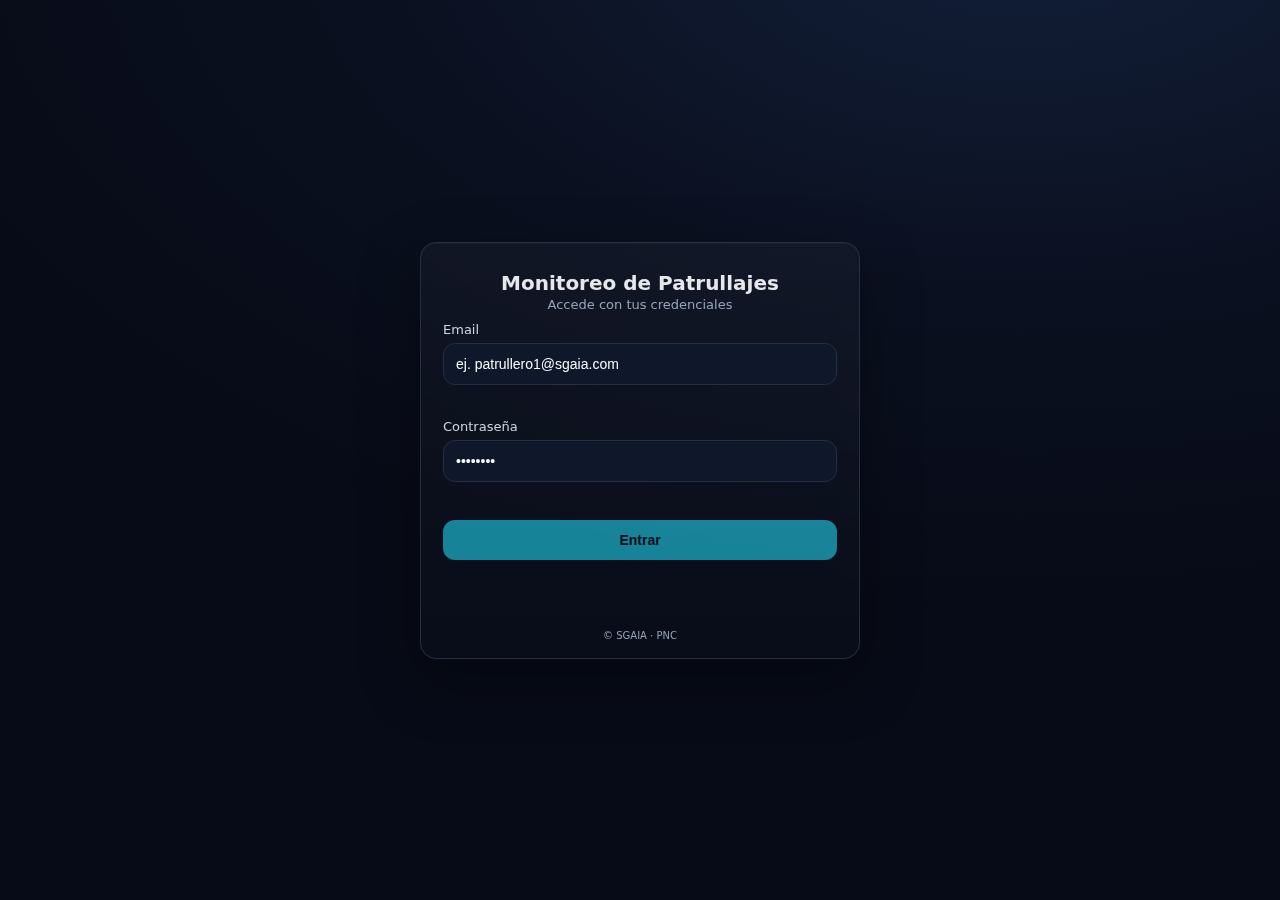
<file: frontend/login.html>
<!DOCTYPE html>
<html lang="es">
<head>
  <meta charset="UTF-8"/>
  <title>Iniciar sesión Monitoreo Patrullajes</title>
  <meta name="viewport" content="width=device-width, initial-scale=1"/>
  <!-- Aquí cargas los estilos -->
  <link rel="stylesheet" href="css/login.css"/>
</head>
<body>
  <main class="login-page">
    <section class="card">
      <header class="card__header">
        <h1>Monitoreo de Patrullajes</h1>
        <p class="subtitle">Accede con tus credenciales</p>
      </header>

      <!-- Tu formulario -->
      <form id="formLogin" novalidate>
        <div class="field">
          <label for="email">Email</label>
          <input id="email" name="email" type="email" autocomplete="username"
                 required placeholder="ej. patrullero1@sgaia.com"/>
          <small class="error" data-for="email"></small>
        </div>

        <div class="field">
          <label for="password">Contraseña</label>
          <input id="password" name="password" type="password" autocomplete="current-password"
                 required minlength="6" maxlength="72" placeholder="••••••••"/>
          <small class="error" data-for="password"></small>
        </div>

        <button id="btnSubmit" type="submit" disabled>Entrar</button>
        <p id="formMsg" class="form-msg"></p>
      </form>

      <footer class="card__footer">
        <small>© SGAIA · PNC </small>
      </footer>
    </section>
  </main>

  <!-- Apunta al backend -->
  <script>
    window.API_BASE_URL = "http://localhost:5000";
  </script>

  <!-- JS modular -->
  <script type="module">
    import { LoginView } from "./src/views/LoginView.js";
    import { AuthController } from "./src/controllers/AuthController.js";
    const view = new LoginView({
      form: "#formLogin",
      email: "#email",
      password: "#password",
      submitBtn: "#btnSubmit",
      fieldErrorSelector: ".error",
      formMsg: "#formMsg",
    });
    const controller = new AuthController(view);
    controller.init();
  </script>
</body>
</html>
</file>
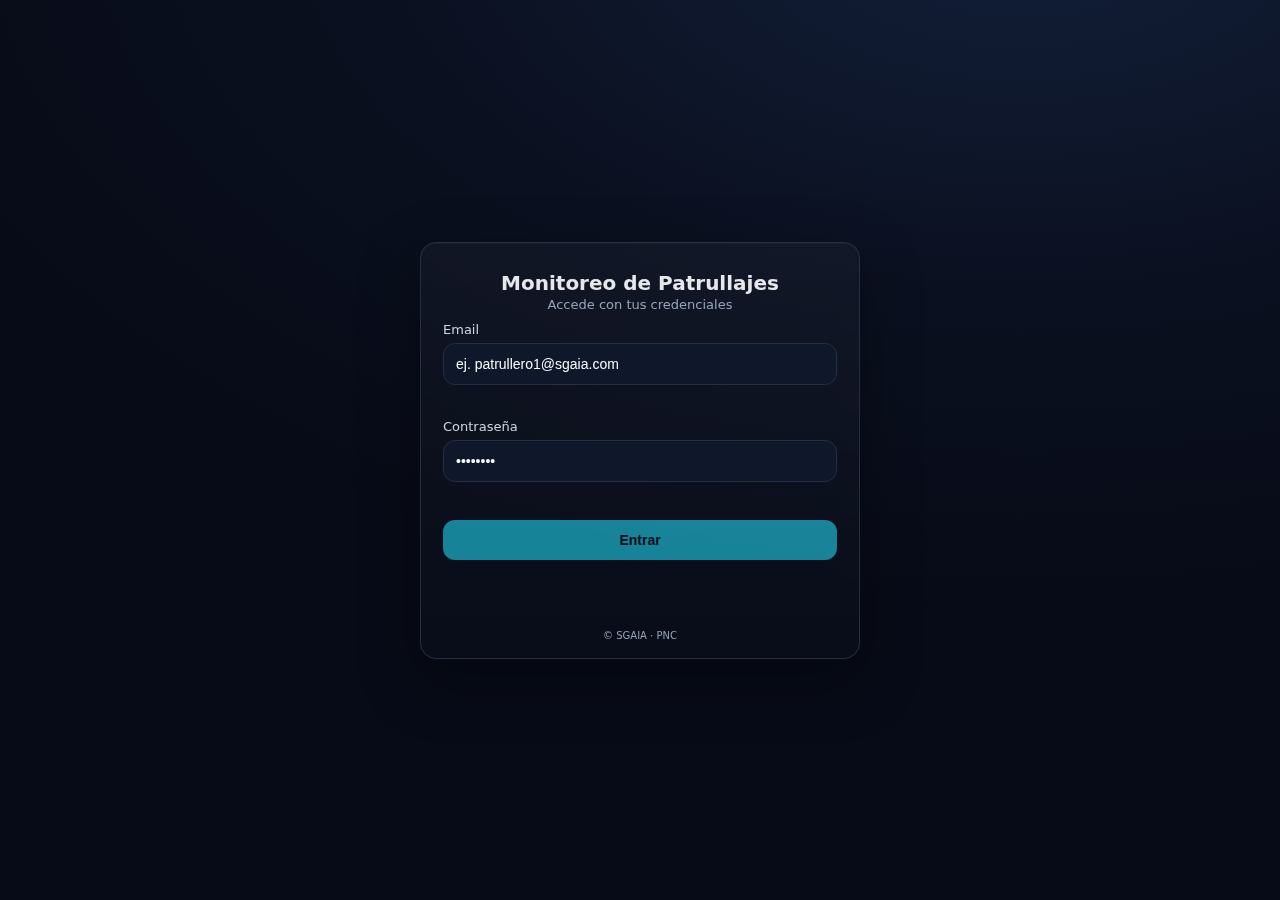
<file: frontend/usuarios.html>
<!DOCTYPE html>
<html lang="es">
<head>
  <meta charset="UTF-8" />
  <title>Usuarios · Monitoreo de Patrullajes</title>
  <meta name="viewport" content="width=device-width, initial-scale=1" />
  <link rel="icon" type="image/svg+xml" href="favicon.svg" />

  <!-- Estilos (reutiliza el look & feel del dashboard) -->
  <link rel="stylesheet" href="css/dashboard.css?v=12" />
  <link rel="stylesheet" href="css/users.css?v=8" />
  <link rel="stylesheet" href="css/users.css?v=3" />

  <!-- Mejora: evitar que el NIP se corte en dos líneas -->
  <style>
    #tblUsers th.nip,
    #tblUsers td.nip {
      white-space: nowrap;
      word-break: keep-all;
      overflow-wrap: normal;
      hyphens: manual;
    }
  </style>
</head>
<body>
  <header class="topbar">
    <h1>Usuarios</h1>
    <div class="spacer"></div>

    <nav class="top-actions">
      <a class="btn btn-callout" href="index.html">Dashboard</a>
      <!-- Solo admins: el GuardController ocultará si no corresponde -->
      <button id="btnCreate" class="btn btn-callout" type="button" data-admin-only>Nuevo usuario</button>
    </nav>

    <span class="mx-2">Usuario: <strong id="userEmail">—</strong></span>
    <button id="btnLogout" type="button" class="btn btn-danger">Salir</button>
  </header>

  <main class="grid">
    <section class="panel">
      <div class="panel__header">
        <h2>Lista de usuarios</h2>
        <div class="panel__actions">
          <input id="txtSearch" class="input" type="search" placeholder="Buscar por email…" />
          <select id="selPageSize" class="input">
            <option value="10">10 por página</option>
            <option value="20">20 por página</option>
            <option value="50">50 por página</option>
          </select>
        </div>
      </div>

      <div class="table-wrap">
        <table class="table" id="tblUsers">
          <thead>
            <tr>
              <th>ID</th>
              <th>Email</th>
              <th>Nombre</th><!-- NUEVO -->
              <th class="nip">NIP</th><!-- NUEVO -->
              <th>Rol</th>
              <th>Activo</th>
              <th>Creado</th>
              <th style="width:140px">Acciones</th>
            </tr>
          </thead>
          <tbody></tbody>
        </table>
      </div>

      <div class="pagination">
        <button id="btnPrev" class="btn" disabled type="button">&laquo; Anterior</button>
        <span id="lblPage" class="muted">Página 1</span>
        <button id="btnNext" class="btn" disabled type="button">Siguiente &raquo;</button>
      </div>
    </section>
  </main>

  <!-- Modal Crear/Editar -->
  <dialog id="dlgUser" class="modal">
    <form method="dialog" class="modal__content" id="frmUser">
      <h3 id="dlgTitle">Nuevo usuario</h3>

      <input type="hidden" id="fldId" />

      <label class="field">
        <span>Email</span>
        <input id="fldEmail" class="input" type="email" required />
      </label>

      <!-- NUEVOS CAMPOS -->
      <label class="field">
        <span>Nombre</span>
        <input id="fldNombre" class="input" type="text" maxlength="120" />
      </label>

      <label class="field">
        <span>NIP</span>
        <input
          id="fldNip"
          class="input"
          type="text"
          inputmode="text"
          pattern="^[0-9]{5}-[A-Z]$"
          title="Formato requerido: 5 dígitos, guion y una letra mayúscula (ejemplo: 52134-P)"
          maxlength="7"
        />
      </label>
      <!-- /NUEVOS CAMPOS -->

      <label class="field">
        <span>Contraseña <small class="muted" id="pwdHint">(requerida)</small></span>
        <input id="fldPassword" class="input" type="password" minlength="6" />
      </label>

      <!-- Selector de roles (dinámico) -->
      <fieldset class="field">
        <legend>Roles</legend>
        <div id="rolesContainer" class="chips">
          <!-- Se pobla dinámicamente con /api/users/roles.
               Fallback (si falla): usuario, patrullero, admin -->
        </div>
      </fieldset>

      <label class="chk">
        <input id="fldActive" type="checkbox" checked />
        <span>Activo</span>
      </label>

      <div class="modal__actions">
        <button type="submit" class="btn btn-accent" id="btnSave">Guardar</button>
        <button class="btn" id="btnCancel" value="cancel">Cancelar</button>
      </div>
    </form>
  </dialog>

  <!-- Toast -->
  <div id="toast" class="toast" hidden></div>

  <!-- API del backend (con /api) -->
  <script>
    // Usa el mismo host que el frontend para que el navegador envíe la cookie.
    const apiHost = `${location.protocol}//${location.hostname}:5000`;
    window.API_BASE_URL = `${apiHost}/api`;
  </script>

  <!-- Protección + logout (usa cookie HttpOnly, pinta email y exige rol admin en esta página) -->
  <script type="module">
    import { GuardController } from "./src/controllers/GuardController.js?v=8";
    const guard = new GuardController({
      btnLogoutSel: "#btnLogout",
      userEmailSel: "#userEmail",
      requireAdmin: true,   // SOLO admins pueden ver usuarios.html
    });
    guard.init();
  </script>

  <!-- Lógica de Usuarios: listado + CRUD + roles -->
  <script type="module">
    import { usersApi, rolesApi } from "./src/services/api.js?v=8";

    // ====== Elementos ======
    const tbody        = document.querySelector("#tblUsers tbody");
    const btnPrev      = document.querySelector("#btnPrev");
    const btnNext      = document.querySelector("#btnNext");
    const lblPage      = document.querySelector("#lblPage");
    const txtSearch    = document.querySelector("#txtSearch");
    const selPageSize  = document.querySelector("#selPageSize");
    const btnCreate    = document.querySelector("#btnCreate");

    const dlg          = document.querySelector("#dlgUser");
    const frm          = document.querySelector("#frmUser");
    const fldId        = document.querySelector("#fldId");
    const fldEmail     = document.querySelector("#fldEmail");
    const fldNombre    = document.querySelector("#fldNombre");   // NUEVO
    const fldNip       = document.querySelector("#fldNip");      // NUEVO
    const fldPassword  = document.querySelector("#fldPassword");
    const fldActive    = document.querySelector("#fldActive");
    const pwdHint      = document.querySelector("#pwdHint");
    const rolesContainer = document.querySelector("#rolesContainer");
    const btnSave      = document.querySelector("#btnSave");

    // ====== Estado ======
    const state = {
      page: 1,
      size: Number(selPageSize.value || 10),
      q: "",
      total: 0,
      items: [],
    };

    // ====== Helpers UI ======
    function toast(msg) {
      const el = document.getElementById("toast");
      el.textContent = msg;
      el.hidden = false;
      setTimeout(() => (el.hidden = true), 2500);
    }

    function fmtDate(x) {
      if (!x) return "—";
      try { return new Date(x).toLocaleString(); } catch { return String(x); }
    }

    function rolesToLabel(u) {
      if (Array.isArray(u.roles) && u.roles.length) return u.roles.join(", ");
      if (u.role) return String(u.role);
      return "—";
    }

    function renderList() {
      const { items, page, size, total } = state;
      tbody.innerHTML = items.map(u => `
        <tr>
          <td>${u.id ?? "—"}</td>
          <td>${u.email ?? "—"}</td>
          <td>${u.nombre ?? "—"}</td>       <!-- NUEVO -->
          <td class="nip" title="${u.nip ?? ""}">${u.nip ?? "—"}</td>  <!-- NUEVO -->
          <td>${rolesToLabel(u)}</td>
          <td>${u.is_active ? "Sí" : "No"}</td>
          <td>${fmtDate(u.created_at || u.createdAt)}</td>
          <td class="actions">
            <button class="btn btn-sm" data-act="view" data-id="${u.id}">Ver</button>
            <button class="btn btn-sm" data-act="edit" data-id="${u.id}">Editar</button>
            <button class="btn btn-sm btn-danger" data-act="del" data-id="${u.id}">Eliminar</button>
          </td>
        </tr>
      `).join("");

      // paginación
      const maxPage = Math.max(1, Math.ceil(total / size));
      btnPrev.disabled = page <= 1;
      btnNext.disabled = page >= maxPage;
      lblPage.textContent = `Página ${page} de ${maxPage}`;
    }

    // ====== Cargar lista ======
    async function load() {
      try {
        const { page, size, q } = state;
        const res = await usersApi.list({ page, size, q });
        state.items = res.items ?? res.data ?? [];
        state.total = Number(res.total ?? state.items.length) || 0;
        renderList();
      } catch (err) {
        if (err?.code === 401) {
          // sesión caducada: ir al login
          window.location.href = "login.html";
          return;
        }
        console.error("[users] load error]:", err);
        toast(`Error cargando: ${err.message || err}`);
        // Render vacío para no dejar la tabla congelada
        state.items = [];
        state.total = 0;
        renderList();
      }
    }

    // ====== Eventos tabla ======
    tbody.addEventListener("click", async (e) => {
      const btn = e.target.closest("button[data-act]");
      if (!btn) return;
      const act = btn.getAttribute("data-act");
      const id  = Number(btn.getAttribute("data-id"));

      if (act === "del") {
        if (!confirm(`¿Eliminar usuario #${id}?`)) return;
        try {
          await usersApi.remove(id);
          toast("Usuario eliminado");
          if (state.items.length === 1 && state.page > 1) state.page -= 1;
          load();
        } catch (err) {
          if (err?.code === 401) return (window.location.href = "login.html");
          toast(`Error eliminando: ${err.message}`);
        }
        return;
      }

      // ver/editar: abrir modal
      try {
        const raw = await usersApi.get(id);
        const u = raw?.user ?? raw?.data ?? raw;
        await openModalFor(u, act === "view");
      } catch (err) {
        if (err?.code === 401) return (window.location.href = "login.html");
        toast(`Error obteniendo: ${err.message}`);
      }
    });

    btnPrev.addEventListener("click", () => {
      if (state.page > 1) { state.page -= 1; load(); }
    });

    btnNext.addEventListener("click", () => {
      const maxPage = Math.max(1, Math.ceil(state.total / state.size));
      if (state.page < maxPage) { state.page += 1; load(); }
    });

    let searchTimer = null;
    txtSearch.addEventListener("input", () => {
      clearTimeout(searchTimer);
      searchTimer = setTimeout(() => {
        state.q = (txtSearch.value || "").trim();
        state.page = 1;
        load();
      }, 300);
    });

    selPageSize.addEventListener("change", () => {
      state.size = Number(selPageSize.value || 10);
      state.page = 1;
      load();
    });

    // ====== Roles UI ======
    async function loadRolesUI(selected = []) {
      let roles = [];
      try {
        roles = await rolesApi.list(); // ["usuario", "patrullero", "admin"]
      } catch {
        roles = ["usuario", "patrullero", "admin"];
      }
      const setSel = new Set((selected || []).map(String));
      rolesContainer.innerHTML = roles.map(rc => `
        <label class="chip">
          <input type="checkbox" name="roles" value="${rc}" ${setSel.has(rc) ? "checked" : ""}>
          <span>${rc}</span>
        </label>
      `).join("");
    }

    // ====== Modal ======
    btnCreate.addEventListener("click", async () => {
      fldId.value = "";
      fldEmail.value = "";
      fldNombre.value = "";   // NUEVO
      fldNip.value = "";      // NUEVO
      fldPassword.value = "";
      fldActive.checked = true;
      pwdHint.textContent = "(requerida)";
      btnSave.disabled = false;
      fldEmail.disabled = false;
      fldNombre.disabled = false; // NUEVO
      fldNip.disabled = false;    // NUEVO
      fldPassword.disabled = false;
      fldActive.disabled = false;
      await loadRolesUI([]);
      dlg.showModal();
    });

    async function openModalFor(user, readOnly = false) {
      const roles = Array.isArray(user.roles) ? user.roles : (user.role ? [user.role] : []);
      fldId.value = user.id ?? "";
      fldEmail.value = user.email ?? "";
      fldNombre.value = user.nombre ?? ""; // NUEVO
      fldNip.value = user.nip ?? "";       // NUEVO
      fldPassword.value = "";
      fldActive.checked = !!user.is_active;
      pwdHint.textContent = "(opcional)";
      await loadRolesUI(roles);

      // bloqueo de solo lectura (Ver)
      fldEmail.disabled = readOnly;
      fldNombre.disabled = readOnly;  // NUEVO
      fldNip.disabled = readOnly;     // NUEVO
      fldPassword.disabled = readOnly;
      fldActive.disabled = readOnly;
      btnSave.disabled = readOnly;
      dlg.showModal();
    }

    // Forzar mayúsculas y limpiar caracteres inválidos en NIP (UX)
    fldNip.addEventListener("input", () => {
      fldNip.value = fldNip.value.toUpperCase().replace(/[^0-9A-Z-]/g, "");
    });

    // Guardar (crear/editar)
    frm.addEventListener("submit", async (e) => {
      e.preventDefault();
      const id        = fldId.value ? Number(fldId.value) : null;
      const email     = fldEmail.value.trim().toLowerCase();
      const nombre    = fldNombre.value.trim();  // NUEVO
      const nip       = fldNip.value.trim();     // NUEVO
      const password  = fldPassword.value;
      const is_active = !!fldActive.checked;
      const roles     = Array.from(frm.querySelectorAll('input[name="roles"]:checked'))
                          .map(c => c.value);

      try {
        if (!id) {
          if (!password) { toast("La contraseña es obligatoria"); return; }
          await usersApi.create({ email, nombre, nip, password, is_active, roles }); // NUEVO
          toast("Usuario creado");
        } else {
          const payload = { email, nombre, nip, is_active, roles }; // NUEVO
          if (password) payload.password = password;
          await usersApi.update(id, payload);
          toast("Usuario actualizado");
        }
        dlg.close();
        load();
      } catch (err) {
        if (err?.code === 401) return (window.location.href = "login.html");
        toast(err?.message || "Error al guardar");
      }
    });

    // ====== Inicial ======
    await load();         // <- carga el listado al entrar
    await loadRolesUI();  // <- precarga catálogo (para abrir más rápido el modal)
  </script>

  <noscript>Activa JavaScript para gestionar usuarios.</noscript>
</body>
</html>
</file>
<file: frontend/css/login.css>
:root{
  --bg:#0b1020; --card:#111827; --border:#243042;
  --text:#e5e7eb; --sub:#94a3b8; --accent:#22d3ee; --danger:#fca5a5;

  /* Color del texto placeholder dentro de los inputs */
  --placeholder:#f8fafc;         /* blanco suave */
  /* Para usar amarillo, comenta la línea de arriba y descomenta la de abajo */
  /* --placeholder:#facc15; */    /* amarillo */
}
*{box-sizing:border-box}
html,body{height:100%}
body{
  margin:0;
  background:radial-gradient(1200px 700px at 80% -10%, #12203a 0%, #0b1020 55%, #070b17 100%);
  color:var(--text);
  font-family:system-ui,Segoe UI,Arial
}
.login-page{min-height:100%; display:grid; place-items:center; padding:24px}
.card{
  width:min(440px, 92vw);
  background:linear-gradient(180deg, rgba(255,255,255,.03), rgba(255,255,255,.01));
  border:1px solid var(--border); border-radius:16px; padding:22px 22px 16px;
  box-shadow:0 20px 60px rgba(0,0,0,.35), inset 0 1px 0 rgba(255,255,255,.04);
  backdrop-filter: blur(6px);
}
.card__header{margin-bottom:10px; text-align:center}
.card__header h1{margin:6px 0 2px; font-size:20px; font-weight:700}
.subtitle{margin:0; color:var(--sub); font-size:13px}
form{display:flex; flex-direction:column; gap:12px; margin-top:10px}
.field{display:flex; flex-direction:column; gap:6px}

/* Labels (no se tocan los colores de Email/Contraseña) */
label{font-size:13px; color:#cbd5e1}

/* Inputs */
input{
  background:#0f172a; color:var(--text);
  border:1px solid var(--border); border-radius:12px;
  padding:12px 12px; font-size:14px; outline:none;
  caret-color: var(--text);
}
input:focus{border-color:var(--accent); box-shadow:0 0 0 3px rgba(34,211,238,.15)}

/* Placeholder en todos los navegadores */
input::placeholder{ color:var(--placeholder); opacity:1 }
input::-webkit-input-placeholder{ color:var(--placeholder) }
input:-ms-input-placeholder{ color:var(--placeholder) }
input::-ms-input-placeholder{ color:var(--placeholder) }

/* Autofill (Chrome/Safari) para que no cambie el color/fondo del texto */
input:-webkit-autofill,
input:-webkit-autofill:hover,
input:-webkit-autofill:focus{
  -webkit-text-fill-color: var(--text);
  transition: background-color 9999s ease-in-out 0s;
  box-shadow: 0 0 0px 1000px #0f172a inset !important; /* igual al fondo del input */
  border-color: var(--border);
}

/* Botón */
button[type=submit]{
  margin-top:4px; background:var(--accent); color:#0b1020;
  border:none; border-radius:12px; padding:12px 14px; font-weight:800; cursor:pointer; font-size:14px;
}
button[disabled]{opacity:.6; cursor:not-allowed}
button:not([disabled]):hover{filter:brightness(1.05)}

/* Errores y mensajes */
.error{min-height:16px; color:var(--danger); font-size:12px}
.form-msg{min-height:18px; text-align:center; font-size:13px}
.card__footer{margin-top:12px; text-align:center; color:var(--sub); font-size:12px}
</file>
<file: frontend/css/dashboard.css>
:root { 
  --bg:#0b1220; 
  --panel:#121a2a; 
  --muted:#8aa0c8; 
  --accent:#4cc9f0; 
  --ok:#22c55e;
  --inactive:#334155; 

  
  --btn-bg:#1e293b;
  --btn-border:#2b3954;
  --btn-fg:#e7eefb;
  --btn-hover:#24344f;
  --btn-press:#1a2435;
  --link:#8b5cf6;          
  --link-hover:#a78bfa;    
}
*{box-sizing:border-box}
body{
  margin:0;
  background:radial-gradient(1200px 700px at 50% 20%,#0f1a2d,#060b16);
  color:#e7eefb;
  font-family:system-ui,Segoe UI,Roboto,Helvetica,Arial
}


.topbar{
  display:flex;align-items:center;gap:12px;
  padding:14px 18px;
  background:rgba(10,16,28,.6);
  backdrop-filter:blur(6px);
  position:sticky;top:0;
}
.topbar .spacer{flex:1}

.topbar a,
.topbar a.btn{
  color:var(--link);
  text-decoration:none;
  padding:8px 12px;
  border-radius:10px;
  border:1px solid transparent;
  transition:.18s ease;
  position:relative;
}
.topbar a:hover,
.topbar a.btn:hover{
  color:var(--link-hover);
  text-shadow:0 0 8px rgba(167,139,250,.25);
}
.topbar a:focus-visible,
.topbar a.btn:focus-visible{
  outline:none;
  box-shadow:0 0 0 3px rgba(139,92,246,.25);
}


.topbar .top-actions a.btn,
.topbar .top-actions .btn.btn-callout{
  background:#facc15;
  color:#0b1220;
  font-weight:600;
  border:1px solid #d4b214;
  border-radius:12px;
  padding:10px 16px;
  text-shadow:none;
  box-shadow:
    0 6px 18px rgba(250,204,21,.18),
    inset 0 1px 0 rgba(255,255,255,.25);
  transition:background .2s ease, transform .1s ease, box-shadow .2s ease;
}
.topbar .top-actions a.btn:hover,
.topbar .top-actions .btn.btn-callout:hover{
  background:#fbbf24;
  transform:translateY(-1px);
  box-shadow:
    0 8px 22px rgba(250,204,21,.25),
    inset 0 1px 0 rgba(255,255,255,.3);
}
.topbar .top-actions a.btn:active,
.topbar .top-actions .btn.btn-callout:active{
  background:#f59e0b;
  transform:translateY(1px);
}
.topbar .top-actions a.btn:focus-visible,
.topbar .top-actions .btn.btn-callout:focus-visible{
  box-shadow:
    0 0 0 3px rgba(250,204,21,.35),
    0 8px 24px rgba(250,204,21,.25);
}


.topbar .btn-danger{
  background:#ef4444;
  color:#fff;
  border:1px solid #b91c1c;
  border-radius:12px;
  padding:10px 16px;
  font-weight:600;
  box-shadow:
    0 6px 18px rgba(239,68,68,.18),
    inset 0 1px 0 rgba(255,255,255,.15);
  transition:background .2s ease, transform .1s ease, box-shadow .2s ease;
}
.topbar .btn-danger:hover{
  background:#dc2626;
  transform:translateY(-1px);
  box-shadow:0 8px 22px rgba(239,68,68,.28);
}
.topbar .btn-danger:active{ background:#b91c1c; transform:translateY(1px); }
.topbar .btn-danger:focus-visible{
  outline:none;
  box-shadow:
    0 0 0 3px rgba(239,68,68,.35),
    0 8px 24px rgba(239,68,68,.25);
}

/* Botón base */
.topbar button{
  background:linear-gradient(180deg, rgba(255,255,255,.04), rgba(255,255,255,.015)), var(--btn-bg);
  color:var(--btn-fg);
  border:1px solid var(--btn-border);
  border-radius:10px;
  padding:8px 12px;
  cursor:pointer;
  transition:transform .06s ease, filter .15s ease, box-shadow .2s ease, background .2s ease;
  box-shadow:0 4px 18px rgba(0,0,0,.30), inset 0 1px 0 rgba(255,255,255,.04);
}
.topbar button:hover{
  background:linear-gradient(180deg, rgba(255,255,255,.06), rgba(255,255,255,.02)), var(--btn-hover);
  filter:brightness(1.02);
}
.topbar button:active{ background:var(--btn-press); transform:translateY(1px); }
.topbar button:focus-visible{
  outline:none;
  box-shadow:0 0 0 3px rgba(76,201,240,.25), 0 8px 24px rgba(0,0,0,.35);
}

/* Pastilla del rol */
.topbar small{
  color:#cfe0ff;
  background:rgba(139,92,246,.08);
  border:1px solid rgba(139,92,246,.25);
  padding:2px 8px;
  border-radius:999px;
  font-size:.85rem;
  margin-left:6px;
}

/* Email resaltado */
.topbar strong{ color:#ffffff; text-shadow:0 0 10px rgba(255,255,255,.15); }

/* ===== Layout general ===== */
.grid{
  display:grid;
  grid-template-columns:1fr 1fr;
  gap:16px;
  padding:16px;
  /* evita que la columna de KPIs se estire como el mapa */
  align-items:start;
}
@media (max-width: 1000px){ .grid{grid-template-columns:1fr} }

.panel{
  background:rgba(18,26,42,.8);
  border:1px solid #24324f;
  border-radius:16px;
  padding:12px;
  box-shadow:0 10px 40px rgba(0,0,0,.25)
}

/* === KPIs: TIRA COMPACTA PEGADA A LA IZQUIERDA === */
.kpis{
  display:flex;
  flex-wrap:wrap;
  gap:12px;
  align-self:start;
  width:fit-content;
  align-items:center;
}
@supports not (width: fit-content){
  .kpis{ width:auto; }
}

/* Card KPI base */
.kpi{
  background:rgba(18,26,42,.8);
  border:1px solid #24324f;
  border-radius:16px;
  padding:16px;
  height:auto;
}
.kpi__label{font-size:.85rem;color:var(--muted)}
.kpi__value{font-size:1.6rem;font-weight:700}

/* === Chips compactos (Patrullas, Activas) === */
.kpi--chip{
  display:flex;
  align-items:center;
  gap:8px;
  padding:8px 12px;
  border-radius:12px;
  min-height:auto;
  align-self:start;
  justify-self:start;
  width:max-content;
}
.kpi--chip .kpi__label{ font-size:.78rem; color:var(--muted); }
.kpi--chip .kpi__value{ font-size:1.25rem; font-weight:800; line-height:1; }

@media (max-width: 520px){
  .kpi--chip .kpi__value{ font-size:1.1rem; }
}

/* ===== Mapa y tablas ===== */
.map{height:440px;border-radius:12px;overflow:hidden}
.table{width:100%;border-collapse:collapse}

/* tabla */
.table th,
.table td{
  padding:8px 10px;
  border-bottom:1px solid #22314c;
}
.table tbody tr:hover{background:#0f1c31}

/* ===== Botones globales ===== */
.btn{
  background:#1e293b;
  color:#e7eefb;
  border:1px solid #2b3954;
  border-radius:12px;
  padding:8px 12px;
  font-size:14px;
  cursor:pointer;
  transition:filter .18s ease, transform .02s ease;
  box-shadow:inset 0 1px 0 rgba(255,255,255,.06);
}
.btn:hover{ filter:brightness(1.05) }
.btn:active{ transform:translateY(1px) }
.btn[disabled]{ opacity:.6; cursor:not-allowed }

.btn-small{ padding:6px 10px; font-size:.9rem; border-radius:10px; }

.btn-accent{
  background:var(--accent);
  color:#0b1020;
  border-color:#22b8e0;
}

/* Botón rojo genérico (ej: “Eliminar” en tablas) */
.btn-danger{
  background:#b91c1c;
  border-color:#7f1d1d;
  color:#fff;
}
.btn-danger:hover{ filter:brightness(1.07) }

/* espaciado entre botones en tablas/paneles */
.table .btn + .btn,
.panel .btn + .btn { margin-left:6px }

/* ===== Estilo donut KPI ===== */
#donutActivas {
  max-width: 140px;
  max-height: 140px;
  margin: 0 auto;
}

/* ===== “Última actualización” base (compat) ===== */
.lastupdate{
  margin-right:16px;
  color:var(--muted);
  font-size:.9rem;
  white-space:nowrap;
}
.lastupdate strong{
  color:#e7eefb;
  font-weight:700;
}

/* Utilidad para ocultar visualmente pero mantener en el DOM (para JS) */
.sr-only{
  position:absolute;
  width:1px;
  height:1px;
  padding:0;
  margin:-1px;
  overflow:hidden;
  clip:rect(0,0,0,0);
  white-space:nowrap;
  border:0;
}

/* Opcional: oculta el timestamp en móvil si no cabe cómodo */
@media (max-width: 700px){
  .lastupdate{ display:none; }
}

/* ======== REALCE ESTÉTICO PARA “Última actualización” ======== */
.lastupdate{
  display:inline-flex;
  align-items:center;
  gap:8px;
  padding:6px 10px;
  border-radius:12px;
  background:linear-gradient(180deg, rgba(255,255,255,.04), rgba(255,255,255,.02)),
             rgba(18,26,42,.55);
  border:1px solid #2b3954;
  box-shadow:
    0 6px 20px rgba(0,0,0,.25),
    inset 0 1px 0 rgba(255,255,255,.05);
}
.lastupdate::before{
  content:"";
  width:8px;height:8px;border-radius:50%;
  background:var(--ok);
  box-shadow:0 0 10px rgba(34,197,94,.55);
}
.lastupdate strong{
  color:#e7eefb;
  text-shadow:0 0 8px rgba(139,92,246,.15);
}
.lastupdate:hover{
  filter:brightness(1.04);
  border-color:#314369;
}


.map-wrap{
  position:relative;
  border-radius:12px;
  overflow:hidden; 
}


.map-btn{
  position:absolute;
  top:10px;
  right:10px;
  z-index:500; 
  width:36px;height:36px;
  display:flex;align-items:center;justify-content:center;
  border-radius:10px;
  border:1px solid #2b3954;
  background:linear-gradient(180deg, rgba(255,255,255,.05), rgba(255,255,255,.02)),
             rgba(18,26,42,.75);
  color:#e7eefb;
  cursor:pointer;
  box-shadow:0 8px 24px rgba(0,0,0,.35), inset 0 1px 0 rgba(255,255,255,.05);
  backdrop-filter:blur(2px);
  transition:filter .18s ease, transform .06s ease, box-shadow .2s ease;
}
.map-btn:hover{ filter:brightness(1.05); }
.map-btn:active{ transform:translateY(1px); }

/* Estado pantalla completa por clase */
.map--fullscreen{
  position:fixed;
  inset:0;
  z-index:9999;
  margin:0;
  border-radius:0;
  background:var(--bg);
}
.map--fullscreen .map{ height:100vh; }
.map--fullscreen .map-btn{ top:16px; right:16px; }


.map--fullscreen .leaflet-top.leaflet-left{
  margin-top:56px; 
}


.map-wrap:fullscreen{ width:100vw; height:100vh; }
.map-wrap:fullscreen .map{ height:100vh; }


@media (max-width: 700px){
  .map{ height:360px; }
}


.map-btn{
  top: auto;
  right: 10px;
  bottom: 10px;
  z-index: 1200;         
}
.map--fullscreen .map-btn{
  top: auto;
  right: 16px;
  bottom: 16px;
}

/* ========= NUEVO: Logos del encabezado (título + marcas) ========= */
.topbar .brand{
  display:flex;
  align-items:center;
  gap:12px;
  margin:0;           /* que el h1 no agregue margen vertical extra */
}
.topbar .brand .logo{
  height:32px;
  width:auto;
  display:block;
  filter:none;        /* asegura color real del SVG */
}
@media (max-width:720px){
  .topbar .brand .logo{ height:26px; }
}

/* ========= NUEVO: Badges/Logos a la derecha del título =========
   Usa <div class="org-badges">
         <a class="org-badge" href="#"><img src="img/pnc.svg" alt="PNC"><span class="label">PNC</span></a>
         <a class="org-badge" href="#"><img src="img/sgaia.svg" alt="SGAIA"><span class="label">SGAIA</span></a>
       </div>
   (este bloque no rompe lo existente y solo aplica si lo agregas al HTML)
================================================================= */
.topbar .org-badges{
  display:flex;
  align-items:center;
  gap:10px;
  margin-left:8px;
}

.topbar .org-badge{
  display:inline-flex;
  align-items:center;
  gap:8px;
  padding:4px 10px;
  border-radius:12px;
  background:linear-gradient(180deg, rgba(255,255,255,.05), rgba(255,255,255,.02)),
             rgba(18,26,42,.65);
  border:1px solid #2b3954;
  box-shadow:0 8px 24px rgba(0,0,0,.28), inset 0 1px 0 rgba(255,255,255,.05);
  text-decoration:none;
  color:#e7eefb;
  line-height:1;
  transition:transform .06s ease, filter .18s ease, box-shadow .2s ease, background .2s ease;
}

.topbar .org-badge:hover{
  filter:brightness(1.06);
  transform:translateY(-1px);
  box-shadow:0 10px 28px rgba(0,0,0,.32);
}

.topbar .org-badge:active{ transform:translateY(0); }

.topbar .org-badge:focus-visible{
  outline:none;
  box-shadow:0 0 0 3px rgba(76,201,240,.28), 0 8px 24px rgba(0,0,0,.35);
}

/* — Imagen más grande y nítida — */
.topbar .org-badge img{
  height:28px;      /* tamaño principal (más grande) */
  width:auto;
  display:block;
  border-radius:6px;
}

/* Etiqueta al lado del logo */
.topbar .org-badge .label{
  font-size:.9rem;
  color:#e7eefb;
  opacity:.95;
}

/* Responsivo: ajusta tamaños con suavidad */
@media (max-width:1100px){
  .topbar .org-badge img{ height:26px; }
  .topbar .org-badge .label{ font-size:.85rem; }
}
@media (max-width:900px){
  .topbar .org-badge{ padding:4px 8px; gap:8px; }
  .topbar .org-badge img{ height:24px; }
}
@media (max-width:720px){
  .topbar .org-badge .label{ display:none; }  /* solo iconos en pantallas pequeñas */
  .topbar .org-badge img{ height:22px; }
}
@media (max-width:480px){
  .topbar .org-badge img{ height:20px; }
}
</file>
<file: frontend/css/users.css>
/* Extiende tu tema actual */
.panel__header{
  display:flex; align-items:center; justify-content:space-between; gap:12px; margin-bottom:8px;
}
.panel__actions{ display:flex; gap:8px; align-items:center; }
.input{
  background:#0e1627; color:#e7eefb; border:1px solid #24324f; border-radius:10px; padding:8px 10px;
}
.btn{ background:#1e293b; color:#e7eefb; border:1px solid #2b3954; border-radius:10px; padding:8px 12px; cursor:pointer }
.btn:disabled{ opacity:.6; cursor:not-allowed }
.btn-accent{ background:var(--accent,#4cc9f0); color:#041220; border-color:#2e9ab4; }

/* (opcional, útil para acciones en la tabla) */
.btn-danger{ background:#7f1d1d; border-color:#a11f1f; }

/* (opcional) grupo de botones de acciones en filas */
.actions{ display:flex; gap:6px; }

/* Tabla y paginación */
.table-wrap{ overflow:auto; border-radius:12px; }
.pagination{ display:flex; gap:12px; align-items:center; justify-content:flex-end; padding-top:10px; }
.muted{ color:var(--muted,#8aa0c8); }
.mx-2{ margin:0 8px; }

/* Modal nativo */
.modal::backdrop{ background:rgba(0,0,0,.55); }
.modal{ border:none; border-radius:16px; padding:0; }
.modal__content{ min-width:340px; background:var(--panel,#121a2a); border:1px solid #24324f; border-radius:16px; padding:16px; }
.modal__actions{ display:flex; gap:8px; justify-content:flex-end; margin-top:12px; }
.field{ display:flex; flex-direction:column; gap:6px; margin:10px 0; }
.chk{ display:flex; align-items:center; gap:8px; margin:8px 0; }

/* ===== Fallback para navegadores/entornos sin showModal() ===== */
dialog.modal[open] {
  display:block;
  position:fixed;
  top:50%;
  left:50%;
  transform:translate(-50%,-50%);
  z-index:1000;
  max-width:90vw;
  background:var(--panel,#121a2a);
  border:1px solid #24324f;
  border-radius:16px;
  padding:16px;
  box-shadow:0 10px 40px rgba(0,0,0,.5);
}
dialog.modal[open]::before {
  content:"";
  position:fixed;
  inset:0;
  background:rgba(0,0,0,.55);
  z-index:-1;
}

/* Toast */
.toast{
  position:fixed; right:16px; bottom:16px; background:#0e1627; border:1px solid #2b3954; color:#e7eefb;
  border-radius:12px; padding:10px 12px; box-shadow:0 10px 40px rgba(0,0,0,.25);
}

/* ================================
   Amarillo PNC para labels del modal
   ================================ */
.modal .field > span,
.modal legend {
  color:#FFD700;
  font-weight:600;
}
.modal .chk > span {
  color:#FFD700;
  font-weight:600;
}
.modal .chips .chip span,
.modal .chips label span {
  color:#FFD700;
  font-weight:600;
}

/* ============= OVERRIDES ESPECÍFICOS DEL MODAL DE USUARIOS ============= */
#dlgUser.modal .modal__content .field > span,
#dlgUser.modal legend {
  color:#FFD700 !important;
  font-weight:700;
}
#dlgUser.modal .chk > span {
  color:#FFD700 !important;
  font-weight:700;
}
#dlgUser.modal #rolesContainer .chip span,
#dlgUser.modal #rolesContainer label span {
  color:#FFD700 !important;
  font-weight:700;
}
#dlgUser.modal #rolesContainer.chips {
  display:flex; gap:16px; align-items:center; flex-wrap:wrap;
  background:#0e1627; border:1px solid #2b3954; border-radius:12px; padding:10px 12px;
}
#dlgUser.modal #rolesContainer .chip,
#dlgUser.modal #rolesContainer label.chip {
  display:inline-flex; align-items:center; gap:8px; padding:4px 10px;
  border-radius:999px; background:rgba(139,92,246,.08); border:1px solid rgba(139,92,246,.25);
}
#dlgUser.modal #rolesContainer .chip input[type="checkbox"] {
  accent-color:#FFD700;
}
#dlgUser.modal fieldset,
#dlgUser.modal legend {
  all: unset;
  color:#FFD700 !important;
  font-weight:700;
  display:block;
  margin-bottom:6px;
}

/* ============= OVERRIDES ESPECÍFICOS DEL MODAL DE PATRULLAS ============= */
#dlgPatrulla.modal .modal__content .field > span,
#dlgPatrulla.modal legend {
  color:#FFD700 !important;
  font-weight:700;
}
#dlgPatrulla.modal .chk > span {
  color:#FFD700 !important;
  font-weight:700;
}
#dlgPatrulla.modal fieldset,
#dlgPatrulla.modal legend {
  all: unset;
  color:#FFD700 !important;
  font-weight:700;
  display:block;
  margin-bottom:6px;
}
</file>
